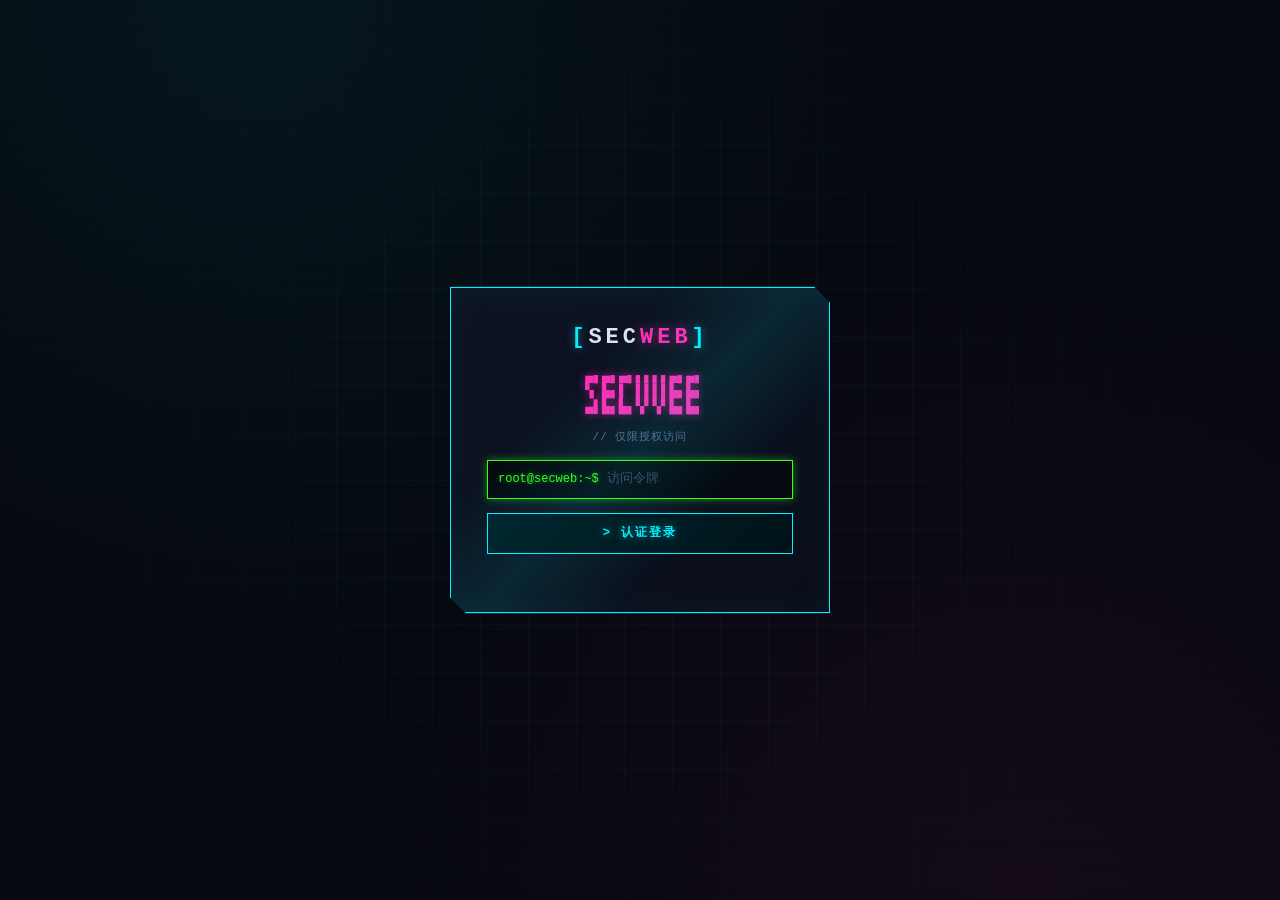
<file: static/login.html>
<!doctype html>
<html lang="zh-CN">
<head>
  <meta charset="utf-8" />
  <title>secweb · auth</title>
  <meta name="viewport" content="width=device-width,initial-scale=1" />
  <link rel="stylesheet" href="/static/style.css" />
</head>
<body class="login-body">
  <div class="grid-bg"></div>
  <div class="scanlines"></div>
  <form id="f" class="login-card">
    <div class="login-banner">
      <span class="logo-bracket">[</span>SEC<span class="logo-accent">WEB</span><span class="logo-bracket">]</span>
    </div>
    <pre class="ascii-banner">
 ▄▖▄▖▄▖▖▖▖▖▄▖▄▖
 ▚ ▙▖▌ ▌▌▌▌▙▖▙▖
 ▄▌▙▖▙▖▚▘▚▘▙▖▙▖</pre>
    <div class="muted login-tag">// 仅限授权访问</div>
    <div class="prompt-row">
      <span class="prompt-prefix">root@secweb:~$</span>
      <input id="pw" type="password" placeholder="访问令牌" autofocus />
    </div>
    <button type="submit">&gt; 认证登录</button>
    <div id="err" class="err"></div>
  </form>
  <script>
    const f = document.getElementById('f');
    const err = document.getElementById('err');
    f.addEventListener('submit', async (e) => {
      e.preventDefault();
      err.textContent = '';
      const fd = new FormData();
      fd.append('password', document.getElementById('pw').value);
      const r = await fetch('/login', { method: 'POST', body: fd });
      if (r.ok) location.href = '/';
      else err.textContent = '[错误] ' + ((await r.json()).error || '认证失败');
    });
  </script>
</body>
</html>
</file>
<file: static/style.css>
/* secweb · cyberpunk theme */

:root {
  --bg: #06080f;
  --bg-2: #0a0e1a;
  --panel: #0d1322;
  --panel-2: #131a2e;
  --panel-3: #1a2342;
  --border: #1f2a4a;
  --border-strong: #2a3a66;
  --text: #d8e3f5;
  --muted: #5a6b8e;
  --dim: #3a4666;

  --neon-cyan: #00f0ff;
  --neon-cyan-glow: rgba(0, 240, 255, 0.5);
  --neon-magenta: #ff2fb8;
  --neon-magenta-glow: rgba(255, 47, 184, 0.5);
  --neon-green: #39ff14;
  --neon-green-glow: rgba(57, 255, 20, 0.45);
  --neon-yellow: #f5d300;
  --neon-yellow-glow: rgba(245, 211, 0, 0.45);
  --neon-red: #ff3864;
  --neon-red-glow: rgba(255, 56, 100, 0.5);
  --neon-purple: #b14fff;
  --neon-purple-glow: rgba(177, 79, 255, 0.45);

  --mono: "JetBrains Mono", "Fira Code", "SF Mono", Menlo, Consolas,
          "PingFang SC", "Hiragino Sans GB", "Microsoft YaHei", "微软雅黑",
          "Courier New", monospace;
}

* { box-sizing: border-box; }

html, body {
  margin: 0; padding: 0;
  background: var(--bg);
  color: var(--text);
  font: 13px/1.6 var(--mono);
  height: 100%;
  overflow: hidden;
  background-image:
    radial-gradient(circle at 20% 0%, rgba(0, 240, 255, 0.06), transparent 50%),
    radial-gradient(circle at 80% 100%, rgba(255, 47, 184, 0.06), transparent 50%);
  background-attachment: fixed;
  -webkit-font-smoothing: antialiased;
  -moz-osx-font-smoothing: grayscale;
}

::selection { background: var(--neon-cyan); color: #000; }

::-webkit-scrollbar { width: 10px; height: 10px; }
::-webkit-scrollbar-track { background: var(--bg-2); }
::-webkit-scrollbar-thumb {
  background: var(--panel-3); border: 2px solid var(--bg-2); border-radius: 0;
}
::-webkit-scrollbar-thumb:hover { background: var(--neon-cyan); }

/* 装饰: 网格背景 + 扫描线 */
.grid-bg {
  position: fixed; inset: 0; pointer-events: none; z-index: 0;
  background-image:
    linear-gradient(rgba(0, 240, 255, 0.04) 1px, transparent 1px),
    linear-gradient(90deg, rgba(0, 240, 255, 0.04) 1px, transparent 1px);
  background-size: 48px 48px;
  mask-image: radial-gradient(circle at center, black 30%, transparent 80%);
}
.scanlines {
  position: fixed; inset: 0; pointer-events: none; z-index: 1;
  background: repeating-linear-gradient(
    0deg,
    rgba(0, 240, 255, 0.025) 0,
    rgba(0, 240, 255, 0.025) 1px,
    transparent 1px,
    transparent 3px
  );
  mix-blend-mode: overlay;
}

/* 表单元素 */
button, input, textarea, select {
  font: inherit; color: var(--text);
  background: var(--panel-2);
  border: 1px solid var(--border-strong);
  padding: 7px 12px;
  outline: none;
  border-radius: 0;
  transition: border-color .15s, box-shadow .15s, color .15s;
}
input::placeholder, textarea::placeholder { color: var(--dim); }

button {
  cursor: pointer;
  letter-spacing: 1px;
  font-size: 12px;
  font-weight: 500;
  position: relative;
  white-space: nowrap;
}
button:hover {
  border-color: var(--neon-cyan);
  box-shadow: 0 0 8px var(--neon-cyan-glow), inset 0 0 8px rgba(0, 240, 255, 0.1);
  color: var(--neon-cyan);
}
button.primary {
  background: linear-gradient(135deg, #003844 0%, #001a22 100%);
  color: var(--neon-cyan);
  border-color: var(--neon-cyan);
  text-shadow: 0 0 8px var(--neon-cyan-glow);
  box-shadow: 0 0 6px var(--neon-cyan-glow), inset 0 0 12px rgba(0, 240, 255, 0.15);
}
button.primary:hover {
  background: linear-gradient(135deg, #004a5a 0%, #002230 100%);
  box-shadow: 0 0 16px var(--neon-cyan-glow), inset 0 0 20px rgba(0, 240, 255, 0.25);
}
button.primary:disabled {
  opacity: 0.4; cursor: not-allowed; filter: grayscale(0.5);
}
button.danger {
  color: var(--neon-red);
  border-color: var(--neon-red);
}
button.danger:hover {
  background: rgba(255, 56, 100, 0.1);
  box-shadow: 0 0 12px var(--neon-red-glow), inset 0 0 12px rgba(255, 56, 100, 0.15);
  text-shadow: 0 0 8px var(--neon-red-glow);
}
button.ghost {
  background: transparent;
  border-color: var(--border);
  color: var(--muted);
}
button.ghost:hover {
  border-color: var(--neon-cyan); color: var(--neon-cyan);
}

input:focus, textarea:focus, select:focus {
  border-color: var(--neon-cyan);
  box-shadow: 0 0 8px var(--neon-cyan-glow), inset 0 0 4px rgba(0, 240, 255, 0.08);
}

.muted { color: var(--muted); }

/* logo */
.logo-bracket { color: var(--neon-cyan); text-shadow: 0 0 10px var(--neon-cyan-glow); }
.logo-accent { color: var(--neon-magenta); text-shadow: 0 0 12px var(--neon-magenta-glow); }

/* ============== 登录页 ============== */
body.login-body {
  display: flex; align-items: center; justify-content: center;
  height: 100vh; overflow: hidden;
}
.login-card {
  position: relative; z-index: 2;
  background: linear-gradient(135deg, var(--panel) 0%, var(--bg-2) 100%);
  border: 1px solid var(--neon-cyan);
  padding: 32px 36px;
  width: 380px;
  display: flex; flex-direction: column; gap: 14px;
  box-shadow:
    0 0 30px var(--neon-cyan-glow),
    0 0 60px rgba(0, 240, 255, 0.2),
    inset 0 0 30px rgba(0, 240, 255, 0.05);
  clip-path: polygon(
    0 0, calc(100% - 16px) 0, 100% 16px, 100% 100%,
    16px 100%, 0 calc(100% - 16px)
  );
}
.login-card::before {
  content: ''; position: absolute;
  top: -1px; left: -1px; right: -1px; bottom: -1px;
  background: linear-gradient(135deg,
    transparent 30%,
    rgba(0, 240, 255, 0.1) 50%,
    transparent 70%);
  pointer-events: none;
  animation: shimmer 4s ease-in-out infinite;
}
@keyframes shimmer { 0%,100% { opacity: 0.3 } 50% { opacity: 0.7 } }

.login-banner {
  font-size: 22px; font-weight: 700; letter-spacing: 4px; text-align: center;
}
.ascii-banner {
  margin: 0; text-align: center;
  font-size: 14px; line-height: 1.1;
  color: var(--neon-magenta);
  text-shadow: 0 0 10px var(--neon-magenta-glow);
  font-family: var(--mono);
}
.login-tag { text-align: center; font-size: 11px; letter-spacing: 1px; }
.prompt-row {
  display: flex; align-items: center; gap: 8px;
  background: var(--bg);
  border: 1px solid var(--border-strong);
  padding: 8px 10px;
}
.prompt-row:focus-within {
  border-color: var(--neon-green);
  box-shadow: 0 0 8px var(--neon-green-glow);
}
.prompt-prefix {
  color: var(--neon-green);
  text-shadow: 0 0 6px var(--neon-green-glow);
  white-space: nowrap;
  font-size: 12px;
}
.prompt-row input {
  flex: 1; background: transparent; border: none; padding: 0;
  font-size: 13px;
}
.prompt-row input:focus { box-shadow: none; }

.login-card .err {
  color: var(--neon-red);
  text-shadow: 0 0 6px var(--neon-red-glow);
  min-height: 1em; font-size: 12px;
}
.login-card button[type=submit] {
  background: linear-gradient(135deg, #002830 0%, #001218 100%);
  color: var(--neon-cyan);
  border-color: var(--neon-cyan);
  text-shadow: 0 0 8px var(--neon-cyan-glow);
  padding: 10px;
  font-weight: 600;
  letter-spacing: 2px;
}

/* ============== 主布局 ============== */
.app { display: grid; grid-template-rows: auto 1fr; height: 100vh; position: relative; z-index: 2; }

header.top {
  display: flex; align-items: center; gap: 18px;
  padding: 10px 20px;
  background: linear-gradient(180deg, var(--panel) 0%, rgba(13, 19, 34, 0.8) 100%);
  border-bottom: 1px solid var(--border-strong);
  position: relative;
  backdrop-filter: blur(8px);
}
header.top::after {
  content: ''; position: absolute; left: 0; right: 0; bottom: -1px; height: 1px;
  background: linear-gradient(90deg,
    transparent, var(--neon-cyan), var(--neon-magenta), transparent);
  opacity: 0.6;
}
header.top h1 {
  margin: 0; font-size: 16px; font-weight: 700;
  letter-spacing: 2px;
  user-select: none;
  flex-shrink: 0;
}
.crumb {
  display: inline-flex; align-items: center; gap: 10px;
  font-size: 13px;
  min-width: 0;
  flex: 0 1 auto;
}
.crumb-name {
  color: var(--neon-cyan);
  text-shadow: 0 0 8px var(--neon-cyan-glow);
  letter-spacing: 1px;
  max-width: 260px;
  overflow: hidden;
  text-overflow: ellipsis;
  white-space: nowrap;
}

/* 顶栏导航按钮: 统一风格, 显眼 */
.nav-btn {
  display: inline-flex; align-items: center; gap: 6px;
  padding: 6px 14px;
  font-size: 12px; letter-spacing: 1.5px;
  background: rgba(0, 0, 0, 0.35);
  border: 1px solid var(--border-strong);
  color: var(--text);
  cursor: pointer;
  transition: all .15s;
  flex-shrink: 0;
  white-space: nowrap;
}
.nav-btn:hover {
  transform: translateY(-1px);
}
.nav-btn .nav-ico {
  font-size: 14px;
  line-height: 1;
}
.nav-back {
  border-color: var(--neon-cyan);
  color: var(--neon-cyan);
  text-shadow: 0 0 6px var(--neon-cyan-glow);
}
.nav-back:hover {
  background: rgba(0, 240, 255, 0.12);
  box-shadow: 0 0 12px var(--neon-cyan-glow);
}
.nav-reports {
  border-color: var(--neon-magenta);
  color: var(--neon-magenta);
  text-shadow: 0 0 6px var(--neon-magenta-glow);
}
.nav-reports:hover {
  background: rgba(255, 0, 200, 0.12);
  box-shadow: 0 0 12px var(--neon-magenta-glow);
}
/* 顶栏模型选择器 */
.nav-model {
  display: inline-flex; align-items: center; gap: 6px;
  padding: 4px 10px 4px 12px;
  background: rgba(0, 0, 0, 0.35);
  border: 1px solid var(--border-strong);
  color: var(--text);
  font-size: 12px; letter-spacing: 1px;
  flex-shrink: 0;
}
.nav-model:hover {
  border-color: var(--neon-cyan);
  box-shadow: 0 0 8px var(--neon-cyan-glow);
}
.nav-model .nav-ico {
  font-size: 14px;
  line-height: 1;
}
.nav-model-select {
  background: transparent;
  color: var(--text);
  border: none;
  outline: none;
  font: inherit;
  letter-spacing: 1px;
  cursor: pointer;
  padding: 2px 0;
  min-width: 130px;
}
.nav-model-select option {
  background: #0a0a0f;
  color: var(--text);
}

.nav-settings {
  border-color: var(--neon-yellow);
  color: var(--neon-yellow);
  text-shadow: 0 0 6px var(--neon-yellow-glow);
}
.nav-settings:hover {
  background: rgba(255, 220, 0, 0.12);
  box-shadow: 0 0 12px var(--neon-yellow-glow);
}
.nav-pwd {
  border-color: var(--neon-green);
  color: var(--neon-green);
  text-shadow: 0 0 6px var(--neon-green-glow);
}
.nav-pwd:hover {
  background: rgba(57, 255, 20, 0.12);
  box-shadow: 0 0 12px var(--neon-green-glow);
}
.nav-logout {
  border-color: var(--neon-red);
  color: var(--neon-red);
  text-shadow: 0 0 6px var(--neon-red-glow);
}
.nav-logout:hover {
  background: rgba(255, 56, 100, 0.12);
  box-shadow: 0 0 12px var(--neon-red-glow);
}

/* 邮件设置表单 */
.mail-form {
  display: flex; flex-direction: column; gap: 12px;
  margin: 14px 0;
}
.mail-form label {
  display: flex; flex-direction: column; gap: 4px;
  font-size: 11px; letter-spacing: 1px;
  color: var(--muted);
  text-transform: uppercase;
}
.mail-form label > input,
.mail-form label > textarea {
  background: var(--bg);
  font-size: 13px; letter-spacing: 0.5px;
  text-transform: none;
  color: var(--text);
}
.mail-grid {
  display: grid; grid-template-columns: 2fr 1fr;
  gap: 10px;
}
.mail-toggle {
  display: flex !important; flex-direction: row !important;
  align-items: center; gap: 8px;
  font-size: 12px !important;
  text-transform: none !important;
  cursor: pointer;
  user-select: none;
  color: var(--text) !important;
}
.mail-toggle input[type=checkbox] {
  width: 14px; height: 14px;
  accent-color: var(--neon-cyan);
}

/* 修改密码弹窗 */
.pwd-field {
  display: flex; flex-direction: column; gap: 4px;
  margin: 10px 0;
  font-size: 11px; letter-spacing: 1px;
  color: var(--muted);
  text-transform: uppercase;
}
.pwd-field input {
  background: var(--bg);
  font-size: 13px; letter-spacing: 0.5px;
  text-transform: none;
  color: var(--text);
}
.pwd-error {
  color: var(--neon-red);
  text-shadow: 0 0 6px var(--neon-red-glow);
  font-size: 12px; letter-spacing: 0.5px;
  margin: 4px 0;
}
header.top .stats {
  display: flex; gap: 20px; margin-left: auto;
  font-size: 11px; letter-spacing: 1px;
  flex-shrink: 0;
  white-space: nowrap;
}
header.top .stats span { color: var(--muted); }
header.top .stats b {
  color: var(--text); margin-left: 6px; font-weight: 600; font-size: 13px;
}

/* 顶栏 "设置" 下拉菜单 (合并系统 / .env / 邮件 / 密码 4 项, 释放 header 宽度) */
.nav-settings-group {
  position: relative;
  flex-shrink: 0;
}
.nav-caret {
  font-size: 10px; opacity: 0.7; margin-left: 2px;
}
.nav-settings.active {
  background: rgba(0, 240, 255, 0.12);
  box-shadow: 0 0 12px var(--neon-cyan-glow);
  border-color: var(--neon-cyan);
  color: var(--neon-cyan);
}
.settings-dropdown {
  position: absolute;
  top: calc(100% + 6px);
  right: 0;
  min-width: 200px;
  background: linear-gradient(180deg, var(--panel) 0%, rgba(13, 19, 34, 0.95) 100%);
  border: 1px solid var(--border-strong);
  box-shadow: 0 8px 32px rgba(0, 0, 0, 0.6),
              0 0 16px rgba(0, 240, 255, 0.15);
  z-index: 100;
  padding: 4px;
  display: flex;
  flex-direction: column;
  gap: 2px;
  backdrop-filter: blur(8px);
}
.settings-dropdown::before {
  content: '';
  position: absolute; top: -1px; left: 0; right: 0; height: 1px;
  background: linear-gradient(90deg,
    transparent, var(--neon-cyan), var(--neon-magenta), transparent);
  opacity: 0.6;
}
.settings-dropdown button {
  display: flex; align-items: center; gap: 10px;
  padding: 8px 14px;
  background: transparent;
  border: none;
  color: var(--text);
  font-size: 12px;
  letter-spacing: 1px;
  text-align: left;
  cursor: pointer;
  transition: background .15s, color .15s;
  white-space: nowrap;
}
.settings-dropdown button:hover {
  background: rgba(0, 240, 255, 0.1);
  color: var(--neon-cyan);
}
.settings-dropdown button .nav-ico {
  font-size: 14px;
  width: 20px;
  display: inline-flex;
  justify-content: center;
}

/* 窄窗口 (< 1280): 只缩紧 gap, 4 按钮已合并入下拉, 不再需要 icon-only 兜底 */
@media (max-width: 1280px) {
  header.top { gap: 10px; padding: 10px 14px; }
  header.top .stats { gap: 12px; font-size: 10px; }
  .nav-model-select { min-width: 110px; font-size: 11px; }
}

main {
  display: grid; grid-template-columns: 380px 1fr;
  overflow: hidden;
}
main.home {
  display: block; overflow: auto; padding: 28px 36px;
}

/* ============== 项目首页 ============== */
.home-head {
  display: flex; align-items: center; justify-content: space-between;
  margin-bottom: 24px;
}
.home-head h2 {
  margin: 0; font-size: 18px; letter-spacing: 3px;
  color: var(--neon-cyan);
  text-shadow: 0 0 12px var(--neon-cyan-glow);
}
.project-grid {
  display: grid; grid-template-columns: repeat(auto-fill, minmax(300px, 1fr));
  gap: 16px;
}

/* 进度条 */
.progress-row {
  display: flex; align-items: center; gap: 10px;
  font-size: 11px;
}
.progress-bar {
  flex: 1; height: 6px;
  background: rgba(0, 0, 0, 0.5);
  border: 1px solid var(--border);
  display: flex; overflow: hidden;
}
.progress-bar > div { height: 100%; transition: width .3s ease; }
.bar-done { background: var(--neon-green); box-shadow: 0 0 6px var(--neon-green-glow); }
.bar-running {
  background: linear-gradient(90deg, var(--neon-cyan), rgba(0,240,255,0.3));
  box-shadow: 0 0 6px var(--neon-cyan-glow);
  animation: bar-pulse 1.4s ease-in-out infinite;
}
@keyframes bar-pulse { 0%,100% { opacity: 0.7 } 50% { opacity: 1 } }
.bar-wait { background: var(--neon-yellow); box-shadow: 0 0 6px var(--neon-yellow-glow); }
.bar-fail { background: var(--neon-red); }
.progress-text { white-space: nowrap; letter-spacing: 0.5px; }

.project-running, .project-hit {
  font-size: 11px;
  display: flex; align-items: center; gap: 6px;
  padding: 6px 8px;
  background: rgba(0, 0, 0, 0.3);
  border-left: 2px solid var(--neon-cyan);
}
.project-hit { border-left-color: var(--neon-magenta); }
.project-running .run-url, .project-hit .hit-url {
  flex: 1; min-width: 0; overflow: hidden;
  text-overflow: ellipsis; white-space: nowrap;
  font-size: 11px;
}
.project-running .run-url { color: var(--neon-cyan); }
.project-hit .hit-url { color: var(--neon-magenta); }

/* 报告库 */
.reports-grid {
  display: grid; grid-template-columns: repeat(auto-fill, minmax(360px, 1fr));
  gap: 14px;
}
.report-card {
  background: linear-gradient(135deg, var(--panel) 0%, var(--bg-2) 100%);
  border: 1px solid var(--border-strong);
  border-left: 3px solid var(--neon-magenta);
  padding: 14px 16px;
  display: flex; flex-direction: column; gap: 8px;
  cursor: pointer;
  transition: all .15s;
}
.report-card:hover {
  border-color: var(--neon-magenta);
  box-shadow: 0 0 18px var(--neon-magenta-glow);
  transform: translateY(-2px);
}
.report-card-head {
  display: flex; align-items: center; justify-content: space-between;
}
.report-url {
  font-size: 13px; color: var(--neon-cyan);
  text-shadow: 0 0 6px var(--neon-cyan-glow);
  overflow: hidden; text-overflow: ellipsis; white-space: nowrap;
  letter-spacing: 0.5px;
}
.report-preview {
  font-size: 11px; color: var(--text);
  background: var(--bg);
  border: 1px solid var(--border);
  padding: 8px 10px;
  margin: 0;
  max-height: 160px; overflow: hidden;
  white-space: pre-wrap; word-break: break-all;
  line-height: 1.5;
  -webkit-mask-image: linear-gradient(180deg, #000 60%, transparent);
          mask-image: linear-gradient(180deg, #000 60%, transparent);
}
.project-card {
  background: linear-gradient(135deg, var(--panel) 0%, var(--bg-2) 100%);
  border: 1px solid var(--border-strong);
  padding: 16px 18px;
  cursor: pointer;
  transition: all .2s ease;
  display: flex; flex-direction: column; gap: 10px;
  position: relative;
  clip-path: polygon(
    0 0, calc(100% - 12px) 0, 100% 12px, 100% 100%,
    12px 100%, 0 calc(100% - 12px)
  );
}
.project-card::before {
  content: ''; position: absolute; top: 0; left: 0; width: 12px; height: 12px;
  background: var(--neon-cyan);
  clip-path: polygon(0 0, 100% 0, 0 100%);
  opacity: 0.6;
}
.project-card:hover {
  border-color: var(--neon-cyan);
  box-shadow:
    0 0 20px var(--neon-cyan-glow),
    inset 0 0 20px rgba(0, 240, 255, 0.05);
  transform: translateY(-2px);
}
.project-card:hover::before { opacity: 1; box-shadow: 0 0 8px var(--neon-cyan-glow); }
.project-card-head { display: flex; justify-content: space-between; align-items: center; }
.project-card h3 {
  margin: 0; font-size: 15px; font-weight: 600;
  color: var(--neon-cyan);
  text-shadow: 0 0 6px var(--neon-cyan-glow);
  letter-spacing: 1px;
}
.project-card .icon {
  background: transparent; border: none; color: var(--muted);
  padding: 0 6px; font-size: 18px; line-height: 1;
  text-transform: none;
}
.project-card .icon:hover {
  color: var(--neon-red); box-shadow: none;
  text-shadow: 0 0 8px var(--neon-red-glow);
}
.project-desc {
  font-size: 12px; min-height: 1.5em;
  display: -webkit-box; -webkit-line-clamp: 2; -webkit-box-orient: vertical; overflow: hidden;
}
.project-stats {
  display: flex; flex-wrap: wrap; gap: 12px;
  font-size: 11px; letter-spacing: 1px;
  border-top: 1px dashed var(--border);
  padding-top: 8px;
}
.project-stats span { color: var(--muted); }
.project-stats b { color: var(--text); margin-left: 4px; }
.project-stats .run { color: var(--neon-cyan); }
.project-stats .run b { color: var(--neon-cyan); text-shadow: 0 0 6px var(--neon-cyan-glow); }
.project-stats .wait { color: var(--neon-yellow); }
.project-stats .wait b { color: var(--neon-yellow); text-shadow: 0 0 6px var(--neon-yellow-glow); }
.project-stats .hit { color: var(--neon-magenta); }
.project-stats .hit b { color: var(--neon-magenta); text-shadow: 0 0 6px var(--neon-magenta-glow); }
.project-foot { font-size: 11px; }

.ascii-empty {
  font-family: var(--mono);
  color: var(--neon-cyan);
  text-shadow: 0 0 8px var(--neon-cyan-glow);
  font-size: 14px; line-height: 1.4; text-align: center;
}

/* ============== 项目详情 ============== */
.sidebar {
  border-right: 1px solid var(--border);
  background: linear-gradient(180deg, var(--panel) 0%, var(--bg-2) 100%);
  display: flex; flex-direction: column; overflow: hidden;
}
.submit-box {
  padding: 14px;
  border-bottom: 1px solid var(--border);
  display: flex; flex-direction: column; gap: 10px;
  background: rgba(0, 0, 0, 0.2);
}
.submit-box textarea {
  resize: vertical; min-height: 100px;
  background: var(--bg);
  font-size: 12px;
}
.submit-box .row { display: flex; gap: 8px; }
.submit-box .row input { flex: 1; background: var(--bg); font-size: 12px; }

.conc-row {
  display: flex; align-items: center; justify-content: space-between;
  padding: 6px 10px;
  background: var(--bg);
  border: 1px solid var(--border);
  border-left: 3px solid var(--neon-magenta);
}
.conc-label {
  display: flex; align-items: center; gap: 8px;
  font-size: 11px; letter-spacing: 1px; text-transform: uppercase;
}
.conc-label input {
  width: 56px; text-align: center;
  background: transparent; border: 1px solid var(--border-strong);
  padding: 3px 4px;
}
.conc-label input:focus {
  border-color: var(--neon-magenta);
  box-shadow: 0 0 6px var(--neon-magenta-glow);
}
.conc-hint { font-size: 10px; }

.filters {
  padding: 10px 14px;
  display: flex; flex-wrap: wrap; gap: 5px;
  border-bottom: 1px solid var(--border);
  border-top: none;
}
.filters .chip {
  padding: 3px 11px;
  background: transparent;
  border: 1px solid var(--border-strong);
  cursor: pointer; font-size: 11px;
  letter-spacing: 1px;
  transition: all .15s;
}
.filters .chip:hover { border-color: var(--neon-cyan); color: var(--neon-cyan); }
.filters .chip.active {
  background: rgba(0, 240, 255, 0.1);
  color: var(--neon-cyan);
  border-color: var(--neon-cyan);
  text-shadow: 0 0 6px var(--neon-cyan-glow);
  box-shadow: inset 0 0 8px rgba(0, 240, 255, 0.15);
}

.task-list { overflow-y: auto; flex: 1; min-height: 0; }

/* 顶部 CTA: 大按钮"+ 新增目标" */
.sidebar-cta {
  padding: 12px 14px 10px;
  border-bottom: 1px solid var(--border-strong);
  background: rgba(0, 0, 0, 0.25);
}
.cta-add {
  width: 100%;
  display: flex; align-items: center; gap: 10px;
  padding: 12px 14px;
  font-size: 14px; letter-spacing: 2px;
  font-weight: 600;
  background: linear-gradient(135deg, rgba(0, 240, 255, 0.12) 0%, rgba(255, 0, 200, 0.08) 100%);
  border: 1px solid var(--neon-cyan);
  color: var(--neon-cyan);
  text-shadow: 0 0 8px var(--neon-cyan-glow);
  box-shadow: 0 0 12px rgba(0, 240, 255, 0.15), inset 0 0 12px rgba(0, 240, 255, 0.05);
  cursor: pointer;
  transition: all .15s;
}
.cta-add:hover {
  background: linear-gradient(135deg, rgba(0, 240, 255, 0.22) 0%, rgba(255, 0, 200, 0.16) 100%);
  box-shadow: 0 0 22px rgba(0, 240, 255, 0.35), inset 0 0 12px rgba(0, 240, 255, 0.1);
  transform: translateY(-1px);
}
.cta-plus {
  font-size: 18px;
  color: var(--neon-magenta);
  text-shadow: 0 0 8px var(--neon-magenta-glow);
}
.cta-hint {
  margin-left: auto;
  font-size: 10px; letter-spacing: 0.5px;
  color: var(--muted);
  text-shadow: none;
  font-weight: 400;
}

/* 空任务态: 居中提示 + CTA */
.empty-tasks {
  display: flex; flex-direction: column; align-items: center; justify-content: center;
  gap: 8px; color: var(--muted);
}

/* 新增目标弹窗 */
.modal-wide { width: min(640px, 92vw); max-width: 92vw; }
.submit-box-modal {
  display: flex; flex-direction: column; gap: 10px;
  padding: 0; margin: 12px 0;
  background: transparent; border: none;
}
.submit-box-modal textarea {
  resize: vertical; min-height: 110px;
  background: var(--bg);
  font-size: 12px;
}
.submit-box-modal .row { display: flex; gap: 8px; }
.submit-box-modal .row input { flex: 1; background: var(--bg); font-size: 12px; }
.task-item {
  padding: 10px 14px;
  border-bottom: 1px solid var(--border);
  cursor: pointer;
  display: flex; flex-direction: column; gap: 4px;
  border-left: 2px solid transparent;
  transition: all .12s;
}
.task-item:hover {
  background: rgba(0, 240, 255, 0.04);
  border-left-color: var(--neon-cyan);
}
.task-item.active {
  background: rgba(0, 240, 255, 0.08);
  border-left: 2px solid var(--neon-cyan);
  box-shadow: inset 0 0 16px rgba(0, 240, 255, 0.06);
}
.task-item .url {
  font-size: 12px;
  white-space: nowrap; overflow: hidden; text-overflow: ellipsis;
  color: var(--text);
}
.task-item.active .url { color: var(--neon-cyan); }
.task-item .meta { display: flex; align-items: center; gap: 6px; font-size: 10px; color: var(--muted); }

.badge {
  padding: 1px 9px;
  font-size: 11px; font-weight: 600; letter-spacing: 1px;
  border: 1px solid;
  white-space: nowrap;
}
.badge.queued    { background: var(--panel-2); color: var(--muted); border-color: var(--border-strong); }
.badge.running   {
  background: rgba(0, 240, 255, 0.1); color: var(--neon-cyan);
  border-color: var(--neon-cyan); text-shadow: 0 0 6px var(--neon-cyan-glow);
  animation: pulse 2s ease-in-out infinite;
}
@keyframes pulse {
  0%, 100% { box-shadow: 0 0 4px var(--neon-cyan-glow); }
  50% { box-shadow: 0 0 12px var(--neon-cyan-glow); }
}
.badge.done {
  background: rgba(57, 255, 20, 0.1); color: var(--neon-green);
  border-color: var(--neon-green); text-shadow: 0 0 6px var(--neon-green-glow);
}
.badge.failed {
  background: rgba(255, 56, 100, 0.1); color: var(--neon-red);
  border-color: var(--neon-red); text-shadow: 0 0 6px var(--neon-red-glow);
}
.badge.stopped {
  background: var(--panel-2); color: #d29922; border-color: #b07000;
}
.badge.needs_input {
  background: rgba(245, 211, 0, 0.1); color: var(--neon-yellow);
  border-color: var(--neon-yellow); text-shadow: 0 0 6px var(--neon-yellow-glow);
  animation: pulse-yellow 1.6s ease-in-out infinite;
}
@keyframes pulse-yellow {
  0%, 100% { box-shadow: 0 0 4px var(--neon-yellow-glow); }
  50% { box-shadow: 0 0 14px var(--neon-yellow-glow); }
}
.badge.finding {
  background: rgba(177, 79, 255, 0.1); color: var(--neon-magenta);
  border-color: var(--neon-magenta); text-shadow: 0 0 6px var(--neon-magenta-glow);
}
.badge.degraded {
  background: rgba(255, 200, 0, 0.08);
  color: var(--neon-yellow);
  border-color: var(--neon-yellow);
  text-shadow: 0 0 4px rgba(255, 200, 0, 0.5);
}
.badge.rerun {
  background: rgba(0, 200, 255, 0.08);
  color: var(--neon-cyan);
  border-color: var(--neon-cyan);
  text-shadow: 0 0 4px var(--neon-cyan-glow);
}

/* 探索深度卡片 */
.depth-card {
  border: 1px solid var(--border);
  background: var(--panel-2);
  padding: 12px 14px;
  margin: 6px 0 14px 0;
  border-radius: 2px;
}
.depth-head {
  display: flex; align-items: center; gap: 10px;
  font-size: 12px; color: var(--muted);
  margin-bottom: 10px;
  text-transform: uppercase; letter-spacing: 1px;
}
.depth-overall {
  font-size: 11px; padding: 2px 8px; border: 1px solid;
  border-radius: 2px; letter-spacing: 0;
}
.depth-overall.depth-ok    { color: var(--neon-green); border-color: var(--neon-green); }
.depth-overall.depth-warn  { color: var(--neon-yellow); border-color: var(--neon-yellow); }
.depth-overall.depth-bad   { color: var(--neon-magenta); border-color: var(--neon-magenta); }
.depth-grid {
  display: grid; grid-template-columns: repeat(3, 1fr); gap: 8px;
}
.depth-cell {
  border: 1px solid var(--border-strong);
  padding: 8px 10px;
  border-radius: 2px;
  background: var(--panel);
}
.depth-cell.depth-ok   { border-color: var(--neon-green); }
.depth-cell.depth-warn { border-color: var(--neon-yellow); background: rgba(255,200,0,0.04); }
.depth-cell.depth-bad  { border-color: var(--neon-magenta); background: rgba(177,79,255,0.06); }
.depth-num { font-size: 18px; font-weight: 600; color: var(--fg); }
.depth-cell.depth-ok   .depth-num { color: var(--neon-green); }
.depth-cell.depth-warn .depth-num { color: var(--neon-yellow); }
.depth-cell.depth-bad  .depth-num { color: var(--neon-magenta); }
.depth-cap { font-size: 11px; color: var(--muted); margin-top: 2px; }
.depth-min { font-size: 10px; color: var(--muted); opacity: 0.7; }

/* 契约执行卡片 */
.contract-card { border-color: var(--border-strong); }
.contract-bar-wrap {
  display: flex; align-items: center; gap: 10px;
  margin-bottom: 8px;
}
.contract-bar {
  flex: 1;
  height: 8px;
  background: var(--panel);
  border: 1px solid var(--border);
  border-radius: 2px;
  overflow: hidden;
  position: relative;
}
.contract-bar-fill {
  height: 100%;
  transition: width 0.3s ease;
}
.contract-bar-fill.depth-ok   { background: var(--neon-green); box-shadow: 0 0 6px var(--neon-green-glow); }
.contract-bar-fill.depth-warn { background: var(--neon-yellow); box-shadow: 0 0 6px var(--neon-yellow-glow); }
.contract-bar-fill.depth-bad  { background: var(--neon-magenta); box-shadow: 0 0 6px var(--neon-magenta-glow); }
.contract-bar-text {
  font-size: 12px;
  white-space: nowrap;
  font-variant-numeric: tabular-nums;
}
.contract-missing { margin-top: 4px; }
.contract-chips {
  display: flex; flex-wrap: wrap; gap: 4px;
}
.contract-chip {
  display: inline-block;
  font-size: 10px;
  padding: 1px 6px;
  border: 1px solid var(--neon-magenta);
  color: var(--neon-magenta);
  background: rgba(177, 79, 255, 0.08);
  border-radius: 2px;
  font-variant-numeric: tabular-nums;
}

.detail { display: flex; flex-direction: column; overflow: hidden; }
.detail-head {
  padding: 12px 18px;
  border-bottom: 1px solid var(--border);
  background: linear-gradient(180deg, var(--panel) 0%, rgba(13, 19, 34, 0.6) 100%);
  display: flex; flex-wrap: wrap; gap: 10px; align-items: center;
}
.detail-head .url {
  font-size: 13px;
  color: var(--neon-cyan);
  text-shadow: 0 0 6px var(--neon-cyan-glow);
}
.detail-head .actions { margin-left: auto; display: flex; gap: 6px; }

.detail-tabs {
  display: flex; gap: 0; padding: 0 18px;
  border-bottom: 1px solid var(--border);
  background: var(--panel);
}
.detail-tabs .tab {
  padding: 9px 18px; cursor: pointer;
  border-bottom: 2px solid transparent;
  font-size: 12px; letter-spacing: 1px;
  color: var(--muted);
  transition: color .15s, border-color .15s;
}
.detail-tabs .tab:hover { color: var(--neon-cyan); }
.detail-tabs .tab.active {
  border-bottom-color: var(--neon-cyan);
  color: var(--neon-cyan);
  text-shadow: 0 0 6px var(--neon-cyan-glow);
}
.detail-body {
  flex: 1; overflow: auto;
  padding: 14px 18px;
  background:
    linear-gradient(180deg, var(--bg-2) 0%, var(--bg) 100%);
}

/* 日志面板 */
.log-stream { font-size: 12px; }
.log-line {
  padding: 4px 0;
  border-bottom: 1px dotted #1a2540;
  display: flex; gap: 10px;
}
.log-line .ts {
  color: var(--dim); flex-shrink: 0; font-size: 11px;
  min-width: 64px;
}
.log-line .body { flex: 1; min-width: 0; word-break: break-all; white-space: pre-wrap; }
.log-line.kind-stderr .body {
  color: var(--neon-red);
  text-shadow: 0 0 4px var(--neon-red-glow);
}
.log-line.kind-stdout .body { color: var(--text); }
.log-line.kind-system .body { color: var(--muted); font-style: italic; }
.log-line.kind-claude_text .body {
  color: #e6edf3;
  background: rgba(0, 240, 255, 0.04);
  padding: 7px 11px;
  border-left: 2px solid var(--neon-cyan);
  white-space: pre-wrap;
}
.log-line.kind-thinking .body {
  color: var(--muted);
  background: rgba(177, 79, 255, 0.04);
  padding: 5px 10px;
  border-left: 2px solid var(--neon-purple);
  font-style: italic;
}
.log-line.kind-tool_use .body {
  background: rgba(57, 255, 20, 0.04);
  border-left: 2px solid var(--neon-green);
  padding: 6px 11px;
}
.log-line.kind-tool_use .tool-name {
  color: var(--neon-green);
  font-weight: 700;
  margin-right: 8px;
  text-shadow: 0 0 6px var(--neon-green-glow);
  letter-spacing: 0.5px;
}
.log-line.kind-tool_result .body {
  background: rgba(245, 211, 0, 0.03);
  border-left: 2px solid var(--neon-yellow);
  padding: 6px 11px;
  color: var(--text);
  max-height: 320px; overflow-y: auto;
}
.log-line.kind-tool_result.is-error .body {
  border-left-color: var(--neon-red);
  background: rgba(255, 56, 100, 0.05);
  color: #ffb4b4;
}
.log-line.kind-result .body {
  color: var(--neon-green);
  text-shadow: 0 0 6px var(--neon-green-glow);
  font-weight: 600;
}
.log-line.kind-status .body {
  color: var(--neon-cyan);
  text-shadow: 0 0 6px var(--neon-cyan-glow);
  font-weight: 600;
}
.log-toolbar {
  display: flex; align-items: center; gap: 14px;
  padding: 7px 14px;
  background: rgba(0, 0, 0, 0.4);
  border: 1px solid var(--border);
  margin-bottom: 10px;
  font-size: 11px; letter-spacing: 0.5px;
}
.log-toolbar label {
  display: flex; align-items: center; gap: 5px; cursor: pointer;
  color: var(--muted);
}
.log-toolbar label:hover { color: var(--neon-cyan); }
.log-toolbar input[type=checkbox] {
  appearance: none; width: 12px; height: 12px;
  background: var(--bg); border: 1px solid var(--border-strong);
  cursor: pointer; padding: 0; position: relative;
}
.log-toolbar input[type=checkbox]:checked {
  background: var(--neon-cyan); border-color: var(--neon-cyan);
  box-shadow: 0 0 6px var(--neon-cyan-glow);
}
.log-toolbar input[type=checkbox]:checked::after {
  content: '✓'; position: absolute; inset: -3px 0 0 1px;
  color: #000; font-size: 11px; font-weight: 700;
}
.log-toolbar .grow { flex: 1; }

/* 报告 */
.report-md { line-height: 1.7; max-width: 920px; }
.report-md h1, .report-md h2, .report-md h3 {
  color: var(--neon-magenta);
  text-shadow: 0 0 8px var(--neon-magenta-glow);
  letter-spacing: 1px;
}
.report-md pre {
  background: var(--bg);
  border: 1px solid var(--border-strong);
  border-left: 3px solid var(--neon-cyan);
  padding: 12px; overflow: auto;
}
.report-md code {
  background: var(--bg-2); padding: 2px 6px;
  color: var(--neon-cyan);
  border: 1px solid var(--border);
}

.empty {
  height: 100%;
  display: flex; align-items: center; justify-content: center;
  color: var(--muted);
  font-size: 12px; letter-spacing: 1px;
}

/* 模态 */
.modal-bg {
  position: fixed; inset: 0;
  background: rgba(0, 0, 0, 0.75);
  backdrop-filter: blur(4px);
  display: flex; align-items: center; justify-content: center;
  z-index: 100;
}
.modal {
  background: linear-gradient(135deg, var(--panel) 0%, var(--bg-2) 100%);
  border: 1px solid var(--neon-cyan);
  padding: 22px 26px;
  width: 540px; max-width: 90vw;
  display: flex; flex-direction: column; gap: 13px;
  box-shadow:
    0 0 30px var(--neon-cyan-glow),
    0 0 60px rgba(0, 240, 255, 0.15);
  clip-path: polygon(
    0 0, calc(100% - 14px) 0, 100% 14px, 100% 100%,
    14px 100%, 0 calc(100% - 14px)
  );
}
.modal h2 {
  margin: 0; font-size: 15px;
  color: var(--neon-cyan);
  text-shadow: 0 0 8px var(--neon-cyan-glow);
  letter-spacing: 2px;
}
.modal .question {
  background: rgba(245, 211, 0, 0.05);
  padding: 11px 13px;
  border-left: 3px solid var(--neon-yellow);
  white-space: pre-wrap;
  font-size: 12px;
}
.modal textarea { min-height: 120px; background: var(--bg); }
.modal textarea.env-editor {
  width: 100%; min-height: 360px; max-height: 60vh;
  font-family: ui-monospace, "SF Mono", Menlo, Consolas, monospace;
  font-size: 12px; line-height: 1.5;
  white-space: pre; overflow: auto;
  tab-size: 2;
}
.modal input { background: var(--bg); }
.modal .actions {
  display: flex; gap: 10px; justify-content: flex-end;
  margin-top: 4px;
}

/* 文件列表 */
.detail-body ul {
  list-style: none; padding: 0; margin: 0;
}
.detail-body ul li {
  padding: 6px 10px;
  border-bottom: 1px dashed var(--border);
  font-size: 12px;
}
.detail-body ul li code {
  color: var(--neon-cyan);
  background: transparent;
  padding: 0;
}

.detail-body pre {
  background: var(--bg);
  border: 1px solid var(--border);
  border-left: 3px solid var(--neon-cyan);
  padding: 12px; font-size: 11px;
  color: var(--text);
}
.meta-row { display:flex; gap:12px; align-items:center; margin-bottom:6px; }
.meta-row .sid { color: var(--neon-cyan); font-size: 13px; padding: 2px 8px; border: 1px solid rgba(0,255,255,.25); border-radius: 3px; background: rgba(0,255,255,.04); }

/* 项目级 Cookie 输入区 */
.cookie-row {
  margin: 8px 0;
  padding: 8px 10px;
  border: 1px solid rgba(255,0,170,.25);
  background: rgba(255,0,170,.03);
  border-radius: 3px;
}
.cookie-row .cookie-head {
  display:flex; align-items:center; gap:8px; margin-bottom:6px; flex-wrap:wrap;
}
.cookie-row .cookie-head .grow { flex: 1; }
.cookie-row textarea.cookie-input {
  width: 100%;
  resize: vertical;
  min-height: 36px;
  font-size: 11px;
  font-family: ui-monospace, SFMono-Regular, Menlo, monospace;
  background: var(--bg);
  border: 1px solid var(--border);
  color: var(--text);
  padding: 6px 8px;
  border-radius: 3px;
}
.cookie-row textarea.cookie-input:focus {
  outline: none;
  border-color: var(--neon-magenta);
  box-shadow: 0 0 6px rgba(255,0,170,.3);
}

.paused-banner {
  background: rgba(255,200,0,.08);
  border: 1px solid var(--neon-yellow);
  color: var(--neon-yellow);
  padding: 8px 14px;
  font-size: 12px;
  margin-bottom: 6px;
  border-radius: 2px;
}

/* AI 思考状态指示器 — 长时间无工具事件时安抚用户 */
.thinking-indicator {
  display: inline-flex;
  align-items: center;
  gap: 6px;
  font-size: 12px;
  color: var(--neon-magenta);
  text-shadow: 0 0 6px var(--neon-magenta-glow);
  font-variant-numeric: tabular-nums;
  margin-right: 8px;
  cursor: help;
}
.thinking-indicator .thinking-dot {
  width: 8px;
  height: 8px;
  border-radius: 50%;
  background: var(--neon-magenta);
  box-shadow: 0 0 8px var(--neon-magenta-glow);
  animation: thinkingPulse 1.4s ease-in-out infinite;
}
@keyframes thinkingPulse {
  0%, 100% { opacity: 0.3; transform: scale(0.85); }
  50%      { opacity: 1.0; transform: scale(1.10); }
}
</file>
